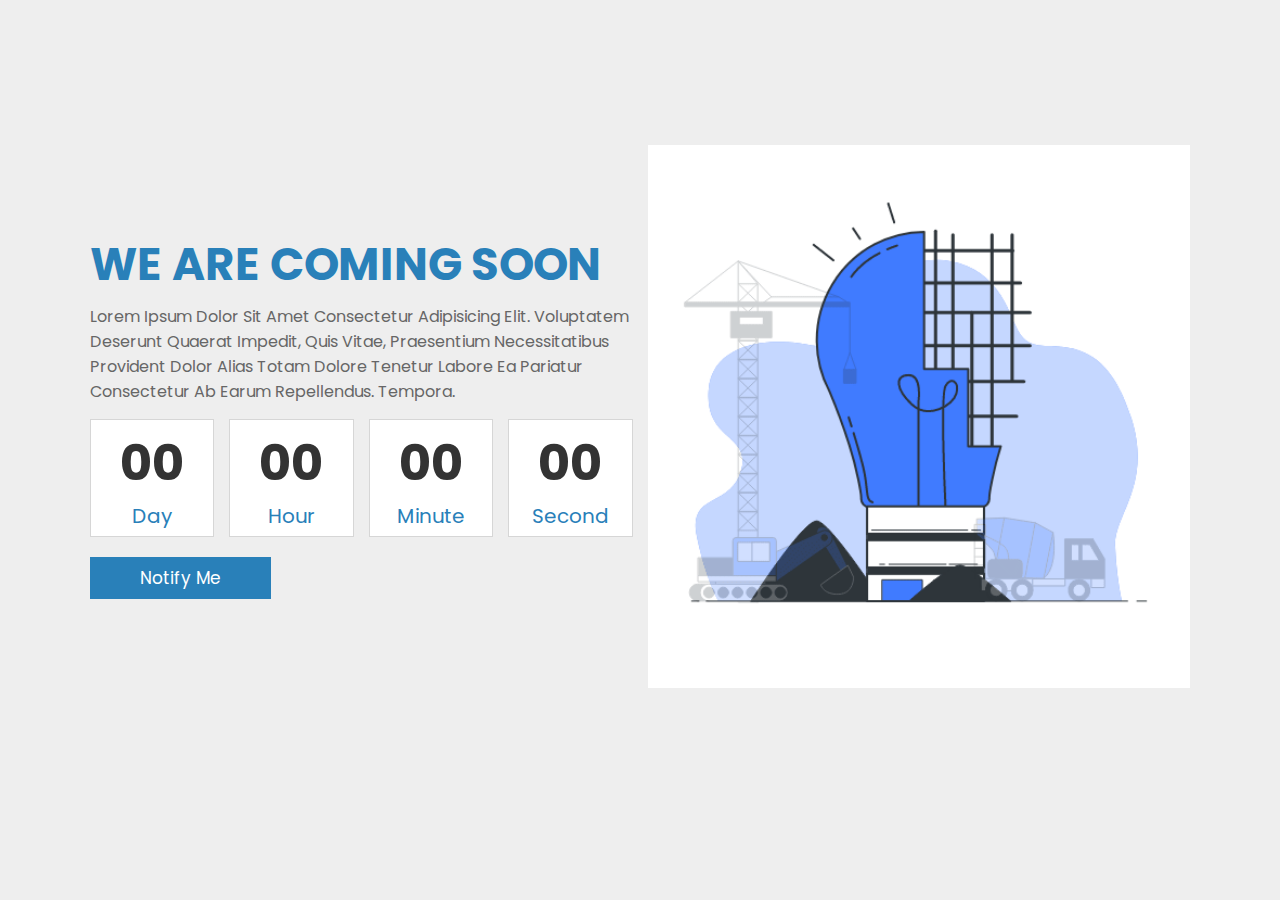
<file: index.html>
<!DOCTYPE html>
<html lang="en">
<head>
    <meta charset="UTF-8">
    <meta http-equiv="X-UA-Compatible" content="IE=edge">
    <meta name="viewport" content="width=device-width, initial-scale=1.0">
    <title>::Review coming soon page</title>

    <!-- custom css file links  -->
    <link rel="stylesheet" href="./style.css">
</head>
<body>

    <div class="container">

        <div class="content">
            <h3 class="title">we are coming soon</h3>
            <p>Lorem ipsum dolor sit amet consectetur adipisicing elit. Voluptatem deserunt quaerat impedit, quis vitae, praesentium necessitatibus provident dolor alias totam dolore tenetur labore ea pariatur consectetur ab earum repellendus. Tempora.</p>

            <div class="count-down">
                <div class="box">
                    <h3 id="day">00</h3>
                    <span>day</span>
                </div>
                <div class="box">
                    <h3 id="hour">00</h3>
                    <span>hour</span>
                </div>
                <div class="box">
                    <h3 id="minute">00</h3>
                    <span>minute</span>
                </div>
                <div class="box">
                    <h3 id="second">00</h3>
                    <span>second</span>
                </div>
            </div>
            <a href="#" class="btn">notify me</a>

        </div>

        <div class="image">
            <img src="./Construction truck.gif" alt="Construction works">
        </div>
    </div>
    

    <!-- custom Js file links  -->
    <script src="./custom.js"></script>
</body>
</html>
</file>
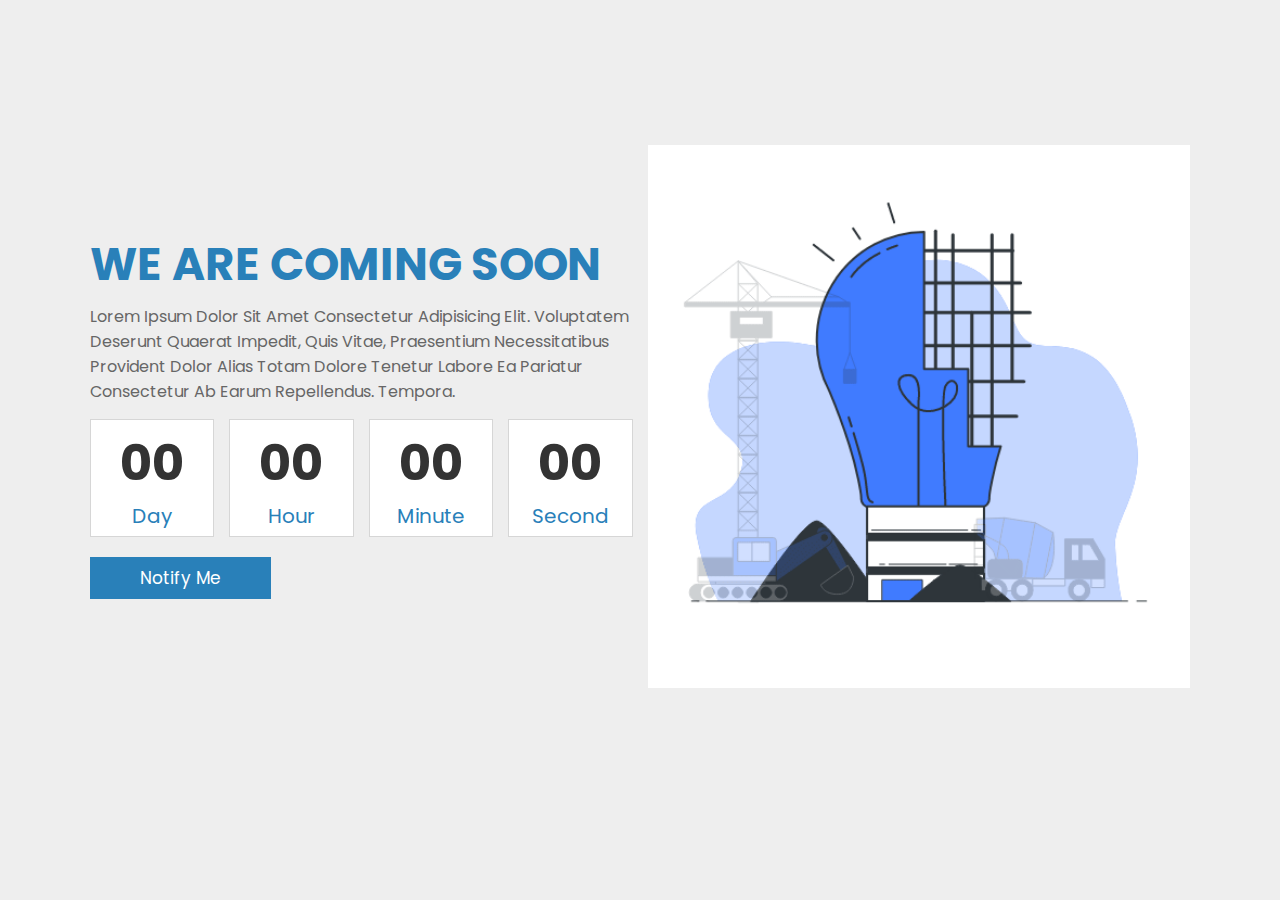
<file: img/index.html>
<!DOCTYPE html>
<html lang="en">
<head>
    <meta charset="UTF-8">
    <meta http-equiv="X-UA-Compatible" content="IE=edge">
    <meta name="viewport" content="width=device-width, initial-scale=1.0">
    <title>::Coming soon page</title>

    <!-- custom css file links  -->
    <link rel="stylesheet" href="./style.css">
</head>
<body>

    <div class="container">

        <div class="content">
            <h3 class="title">we are coming soon</h3>
            <p>Lorem ipsum dolor sit amet consectetur adipisicing elit. Voluptatem deserunt quaerat impedit, quis vitae, praesentium necessitatibus provident dolor alias totam dolore tenetur labore ea pariatur consectetur ab earum repellendus. Tempora.</p>

            <div class="count-down">
                <div class="box">
                    <h3 id="day">00</h3>
                    <span>day</span>
                </div>
                <div class="box">
                    <h3 id="hour">00</h3>
                    <span>hour</span>
                </div>
                <div class="box">
                    <h3 id="minute">00</h3>
                    <span>minute</span>
                </div>
                <div class="box">
                    <h3 id="second">00</h3>
                    <span>second</span>
                </div>
            </div>
            <a href="#" class="btn">notify me</a>

        </div>

        <div class="image">
            <img src="./Construction truck.gif" alt="Construction works">
        </div>
    </div>
    

    <!-- custom Js file links  -->
    <script src="./custom.js"></script>
</body>
</html>
</file>
<file: style.css>
/* google fonts   */
@import url('https://fonts.googleapis.com/css2?family=Courier+Prime:wght@400;700&family=Kalam:wght@300;400;700&family=Lato:wght@400;700;900&family=Poppins:wght@400;500;600;700;800;900&display=swap');

*{
    font-family: 'Poppins', sans-serif;
    margin: 0; padding: 0;
    box-sizing: border-box;
    outline: none;
    border: none;
    text-decoration: none;
    text-transform: capitalize;
}

.container{
    display: flex;
    align-items: center;
    flex-wrap: wrap;
    padding: 20px 7%;
    background: #eee;
    min-height: 100vh;
    gap: 15px;
    padding-bottom: 5rem;
}

.container .content{
    flex: 1 1 400px;
}

.container .image{
    flex:1 1 400px
}

.container .image img{
    width: 100%;
}

.container .content .title{
    font-size: 45px;
    text-transform: uppercase;
    color: #2980b9;
}

.container .content p{
    color: #666;
    padding: 5px 0;
}

.container .content .count-down{
    display: flex;
    gap: 15px;
    padding: 10px 0;
}

.container .content .count-down .box{
     padding: 5px;
     background: #fff;
     border: 1px solid #3333;
     text-align: center;
     flex: 1 1 20px; 
}

.container .content .count-down .box h3{
    font-size: 50px;
    color: #333;
}

.container .content .count-down .box span{
    color: #2980b9;
    font-size: 20px;
    padding: 5px 0;
}

.container .content .btn{
    display: inline-block;
    padding: 8px 50px;
    margin: 10px 0;
    font-size: 17px;
    background: #2980b9;
    color: #fff;
    transition: .2s linear;
}

.container .content .btn:hover{
    letter-spacing: .5px;
}

/* responsive design  */
@media(max-width:500px){
    .container{
        padding: 20px;
    }
    .container .content{
        text-align: center;
    }
    .container .content .title{
        font-size: 35px;
    }
    .container .content p{
        font-size: 14px;
    }
    .container .content .count-down{
        gap: 5px;
    }

    .container .content .count-down .box h3{
        font-size: 30px;
    }

    .container .content .count-down .box span{
        font-size: 15px;
    }
}
</file>
<file: img/style.css>
/* google fonts   */
@import url('https://fonts.googleapis.com/css2?family=Courier+Prime:wght@400;700&family=Kalam:wght@300;400;700&family=Lato:wght@400;700;900&family=Poppins:wght@400;500;600;700;800;900&display=swap');

*{
    font-family: 'Poppins', sans-serif;
    margin: 0; padding: 0;
    box-sizing: border-box;
    outline: none;
    border: none;
    text-decoration: none;
    text-transform: capitalize;
}

.container{
    display: flex;
    align-items: center;
    flex-wrap: wrap;
    padding: 20px 7%;
    background: #eee;
    min-height: 100vh;
    gap: 15px;
    padding-bottom: 5rem;
}

.container .content{
    flex: 1 1 400px;
}

.container .image{
    flex:1 1 400px
}

.container .image img{
    width: 100%;
}

.container .content .title{
    font-size: 45px;
    text-transform: uppercase;
    color: #2980b9;
}

.container .content p{
    color: #666;
    padding: 5px 0;
}

.container .content .count-down{
    display: flex;
    gap: 15px;
    padding: 10px 0;
}

.container .content .count-down .box{
     padding: 5px;
     background: #fff;
     border: 1px solid #3333;
     text-align: center;
     flex: 1 1 20px; 
}

.container .content .count-down .box h3{
    font-size: 50px;
    color: #333;
}

.container .content .count-down .box span{
    color: #2980b9;
    font-size: 20px;
    padding: 5px 0;
}

.container .content .btn{
    display: inline-block;
    padding: 8px 50px;
    margin: 10px 0;
    font-size: 17px;
    background: #2980b9;
    color: #fff;
    transition: .2s linear;
}

.container .content .btn:hover{
    letter-spacing: .5px;
}

/* responsive design  */
@media(max-width:500px){
    .container{
        padding: 20px;
    }
    .container .content{
        text-align: center;
    }
    .container .content .title{
        font-size: 35px;
    }
    .container .content p{
        font-size: 14px;
    }
    .container .content .count-down{
        gap: 5px;
    }

    .container .content .count-down .box h3{
        font-size: 30px;
    }

    .container .content .count-down .box span{
        font-size: 15px;
    }
}
</file>
